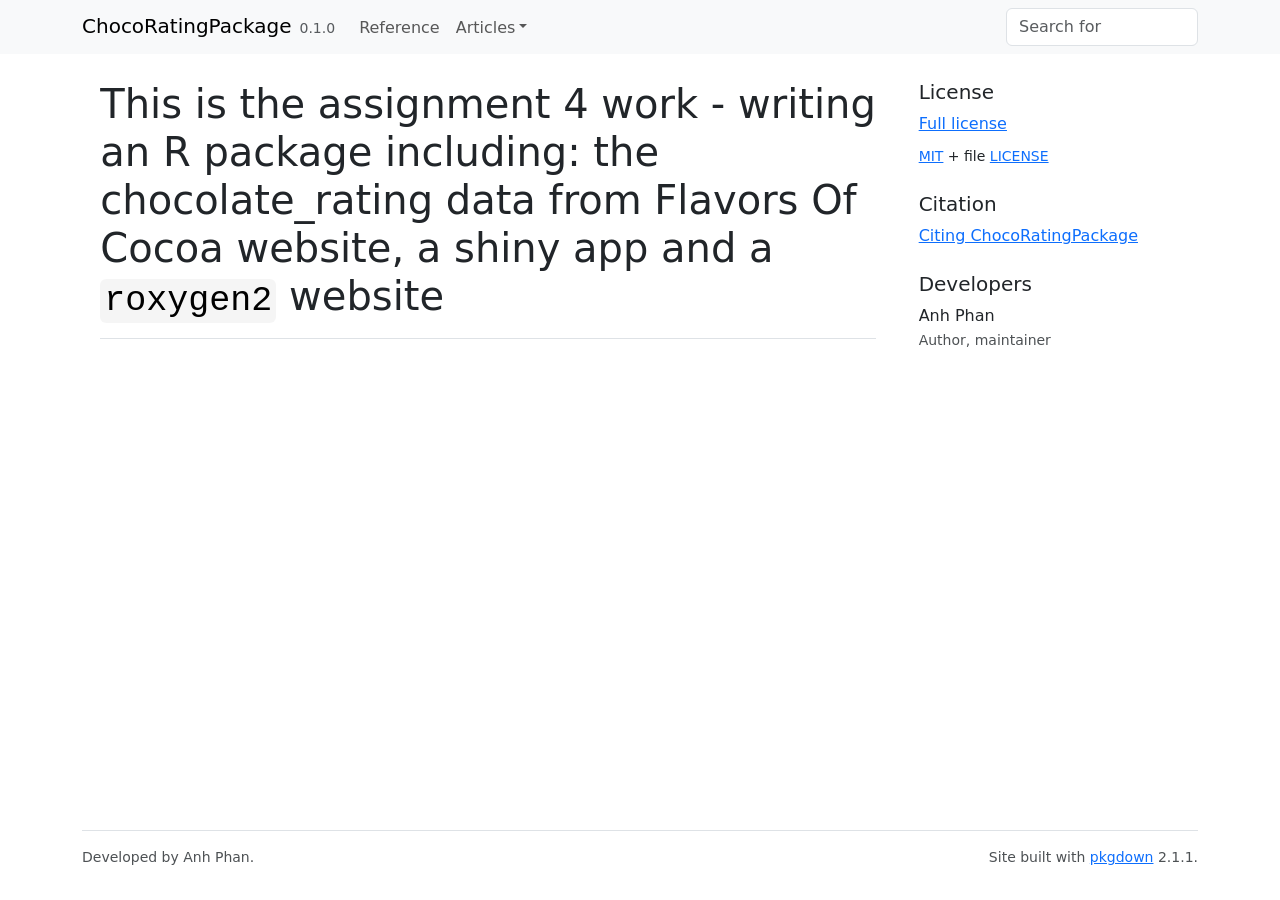
<file: docs/index.html>
<!DOCTYPE html>
<!-- Generated by pkgdown: do not edit by hand --><html lang="en">
<head>
<meta http-equiv="Content-Type" content="text/html; charset=UTF-8">
<meta charset="utf-8">
<meta http-equiv="X-UA-Compatible" content="IE=edge">
<meta name="viewport" content="width=device-width, initial-scale=1, shrink-to-fit=no">
<title>Tools for Exploring Chocolate Ratings with Shiny App • ChocoRatingPackage</title>
<script src="deps/jquery-3.6.0/jquery-3.6.0.min.js"></script><meta name="viewport" content="width=device-width, initial-scale=1, shrink-to-fit=no">
<link href="deps/bootstrap-5.3.1/bootstrap.min.css" rel="stylesheet">
<script src="deps/bootstrap-5.3.1/bootstrap.bundle.min.js"></script><link href="deps/font-awesome-6.4.2/css/all.min.css" rel="stylesheet">
<link href="deps/font-awesome-6.4.2/css/v4-shims.min.css" rel="stylesheet">
<script src="deps/headroom-0.11.0/headroom.min.js"></script><script src="deps/headroom-0.11.0/jQuery.headroom.min.js"></script><script src="deps/bootstrap-toc-1.0.1/bootstrap-toc.min.js"></script><script src="deps/clipboard.js-2.0.11/clipboard.min.js"></script><script src="deps/search-1.0.0/autocomplete.jquery.min.js"></script><script src="deps/search-1.0.0/fuse.min.js"></script><script src="deps/search-1.0.0/mark.min.js"></script><!-- pkgdown --><script src="pkgdown.js"></script><meta property="og:title" content="Tools for Exploring Chocolate Ratings with Shiny App">
<meta name="description" content='The package contains Chocolate Rating dataset from "Flavors of Cocoa" website, allows you to explore the chocolate ratings from various companies/manufactureres.'>
<meta property="og:description" content='The package contains Chocolate Rating dataset from "Flavors of Cocoa" website, allows you to explore the chocolate ratings from various companies/manufactureres.'>
</head>
<body>
    <a href="#main" class="visually-hidden-focusable">Skip to contents</a>


    <nav class="navbar navbar-expand-lg fixed-top bg-light" data-bs-theme="light" aria-label="Site navigation"><div class="container">

    <a class="navbar-brand me-2" href="index.html">ChocoRatingPackage</a>

    <small class="nav-text text-muted me-auto" data-bs-toggle="tooltip" data-bs-placement="bottom" title="">0.1.0</small>


    <button class="navbar-toggler" type="button" data-bs-toggle="collapse" data-bs-target="#navbar" aria-controls="navbar" aria-expanded="false" aria-label="Toggle navigation">
      <span class="navbar-toggler-icon"></span>
    </button>

    <div id="navbar" class="collapse navbar-collapse ms-3">
      <ul class="navbar-nav me-auto">
<li class="nav-item"><a class="nav-link" href="reference/index.html">Reference</a></li>
<li class="nav-item dropdown">
  <button class="nav-link dropdown-toggle" type="button" id="dropdown-articles" data-bs-toggle="dropdown" aria-expanded="false" aria-haspopup="true">Articles</button>
  <ul class="dropdown-menu" aria-labelledby="dropdown-articles">
<li><a class="dropdown-item" href="articles/using-ChocoRatingPackage.html">using-ChocoRatingPackage</a></li>
  </ul>
</li>
      </ul>
<ul class="navbar-nav">
<li class="nav-item"><form class="form-inline" role="search">
 <input class="form-control" type="search" name="search-input" id="search-input" autocomplete="off" aria-label="Search site" placeholder="Search for" data-search-index="search.json">
</form></li>
      </ul>
</div>


  </div>
</nav><div class="container template-home">
<div class="row">
  <main id="main" class="col-md-9"><div class="section level1">
<div class="page-header"><h1 id="this-is-the-assignment-4-work---writing-an-r-package-including-the-chocolate_rating-data-from-flavors-of-cocoa-website-a-shiny-app-and-a-roxygen2-website">This is the assignment 4 work - writing an R package including: the chocolate_rating data from Flavors Of Cocoa website, a shiny app and a <code>roxygen2</code> website<a class="anchor" aria-label="anchor" href="#this-is-the-assignment-4-work---writing-an-r-package-including-the-chocolate_rating-data-from-flavors-of-cocoa-website-a-shiny-app-and-a-roxygen2-website"></a>
</h1></div>
</div>
  </main><aside class="col-md-3"><div class="license">
<h2 data-toc-skip>License</h2>
<ul class="list-unstyled">
<li><a href="LICENSE.html">Full license</a></li>
<li><small><a href="https://opensource.org/licenses/mit-license.php" class="external-link">MIT</a> + file <a href="LICENSE-text.html">LICENSE</a></small></li>
</ul>
</div>


<div class="citation">
<h2 data-toc-skip>Citation</h2>
<ul class="list-unstyled">
<li><a href="authors.html#citation">Citing ChocoRatingPackage</a></li>
</ul>
</div>

<div class="developers">
<h2 data-toc-skip>Developers</h2>
<ul class="list-unstyled">
<li>Anh Phan <br><small class="roles"> Author, maintainer </small>  </li>
</ul>
</div>



  </aside>
</div>


    <footer><div class="pkgdown-footer-left">
  <p>Developed by Anh Phan.</p>
</div>

<div class="pkgdown-footer-right">
  <p>Site built with <a href="https://pkgdown.r-lib.org/" class="external-link">pkgdown</a> 2.1.1.</p>
</div>

    </footer>
</div>





  </body>
</html>
</file>
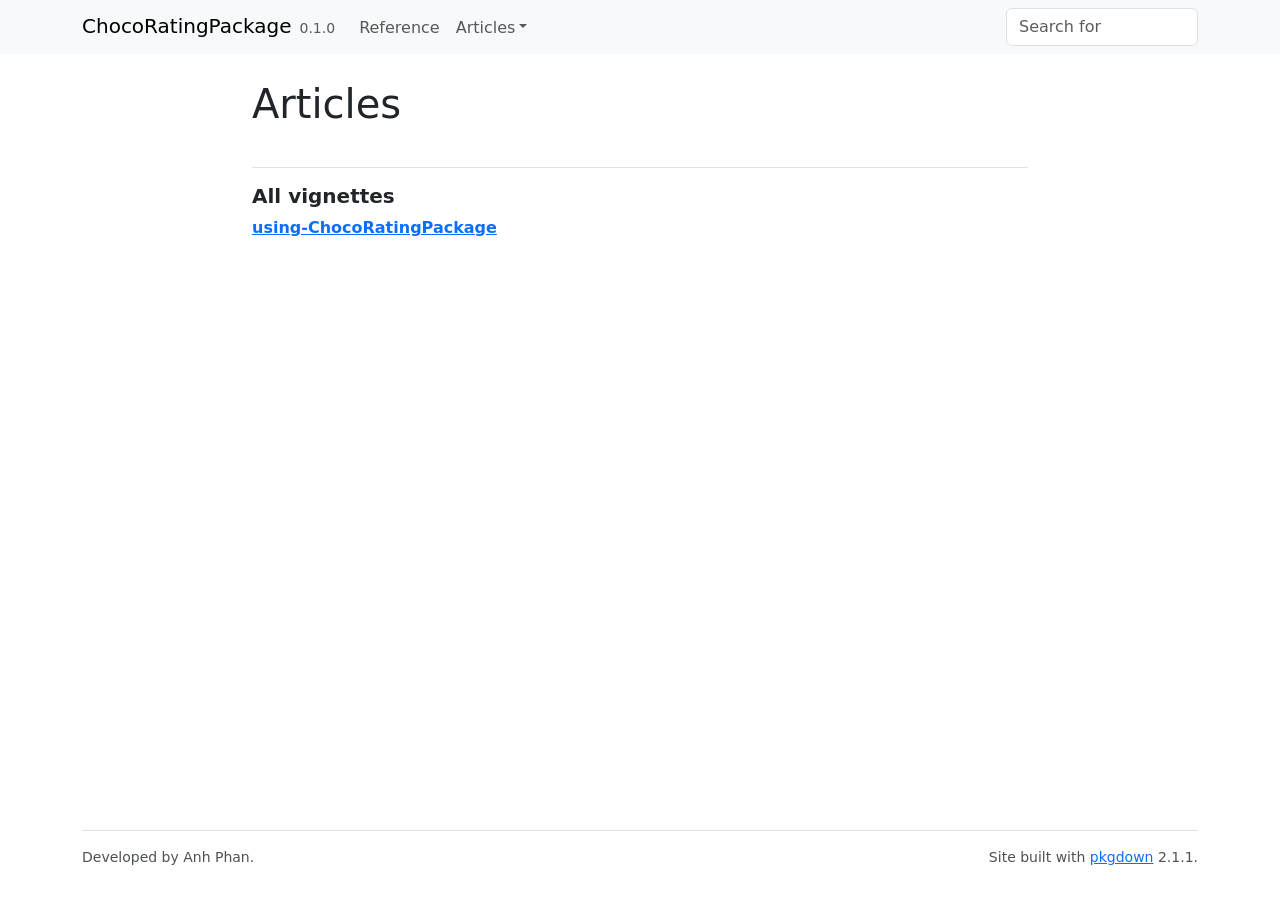
<file: docs/articles/index.html>
<!DOCTYPE html>
<!-- Generated by pkgdown: do not edit by hand --><html lang="en"><head><meta http-equiv="Content-Type" content="text/html; charset=UTF-8"><meta charset="utf-8"><meta http-equiv="X-UA-Compatible" content="IE=edge"><meta name="viewport" content="width=device-width, initial-scale=1, shrink-to-fit=no"><title>Articles • ChocoRatingPackage</title><script src="../deps/jquery-3.6.0/jquery-3.6.0.min.js"></script><meta name="viewport" content="width=device-width, initial-scale=1, shrink-to-fit=no"><link href="../deps/bootstrap-5.3.1/bootstrap.min.css" rel="stylesheet"><script src="../deps/bootstrap-5.3.1/bootstrap.bundle.min.js"></script><link href="../deps/font-awesome-6.4.2/css/all.min.css" rel="stylesheet"><link href="../deps/font-awesome-6.4.2/css/v4-shims.min.css" rel="stylesheet"><script src="../deps/headroom-0.11.0/headroom.min.js"></script><script src="../deps/headroom-0.11.0/jQuery.headroom.min.js"></script><script src="../deps/bootstrap-toc-1.0.1/bootstrap-toc.min.js"></script><script src="../deps/clipboard.js-2.0.11/clipboard.min.js"></script><script src="../deps/search-1.0.0/autocomplete.jquery.min.js"></script><script src="../deps/search-1.0.0/fuse.min.js"></script><script src="../deps/search-1.0.0/mark.min.js"></script><!-- pkgdown --><script src="../pkgdown.js"></script><meta property="og:title" content="Articles"></head><body>
    <a href="#main" class="visually-hidden-focusable">Skip to contents</a>


    <nav class="navbar navbar-expand-lg fixed-top bg-light" data-bs-theme="light" aria-label="Site navigation"><div class="container">

    <a class="navbar-brand me-2" href="../index.html">ChocoRatingPackage</a>

    <small class="nav-text text-muted me-auto" data-bs-toggle="tooltip" data-bs-placement="bottom" title="">0.1.0</small>


    <button class="navbar-toggler" type="button" data-bs-toggle="collapse" data-bs-target="#navbar" aria-controls="navbar" aria-expanded="false" aria-label="Toggle navigation">
      <span class="navbar-toggler-icon"></span>
    </button>

    <div id="navbar" class="collapse navbar-collapse ms-3">
      <ul class="navbar-nav me-auto"><li class="nav-item"><a class="nav-link" href="../reference/index.html">Reference</a></li>
<li class="nav-item dropdown">
  <button class="nav-link dropdown-toggle" type="button" id="dropdown-articles" data-bs-toggle="dropdown" aria-expanded="false" aria-haspopup="true">Articles</button>
  <ul class="dropdown-menu" aria-labelledby="dropdown-articles"><li><a class="dropdown-item" href="../articles/using-ChocoRatingPackage.html">using-ChocoRatingPackage</a></li>
  </ul></li>
      </ul><ul class="navbar-nav"><li class="nav-item"><form class="form-inline" role="search">
 <input class="form-control" type="search" name="search-input" id="search-input" autocomplete="off" aria-label="Search site" placeholder="Search for" data-search-index="../search.json"></form></li>
      </ul></div>


  </div>
</nav><div class="container template-article-index">
<div class="row">
  <main id="main" class="col-md-9"><div class="page-header">

      <h1>Articles</h1>
    </div>

    <div class="section ">
      <h3>All vignettes</h3>
      <div class="section-desc"></div>

      <dl><dt><a href="using-ChocoRatingPackage.html">using-ChocoRatingPackage</a></dt>
        <dd>
      </dd></dl></div>
  </main></div>


    <footer><div class="pkgdown-footer-left">
  <p>Developed by Anh Phan.</p>
</div>

<div class="pkgdown-footer-right">
  <p>Site built with <a href="https://pkgdown.r-lib.org/" class="external-link">pkgdown</a> 2.1.1.</p>
</div>

    </footer></div>





  </body></html>
</file>
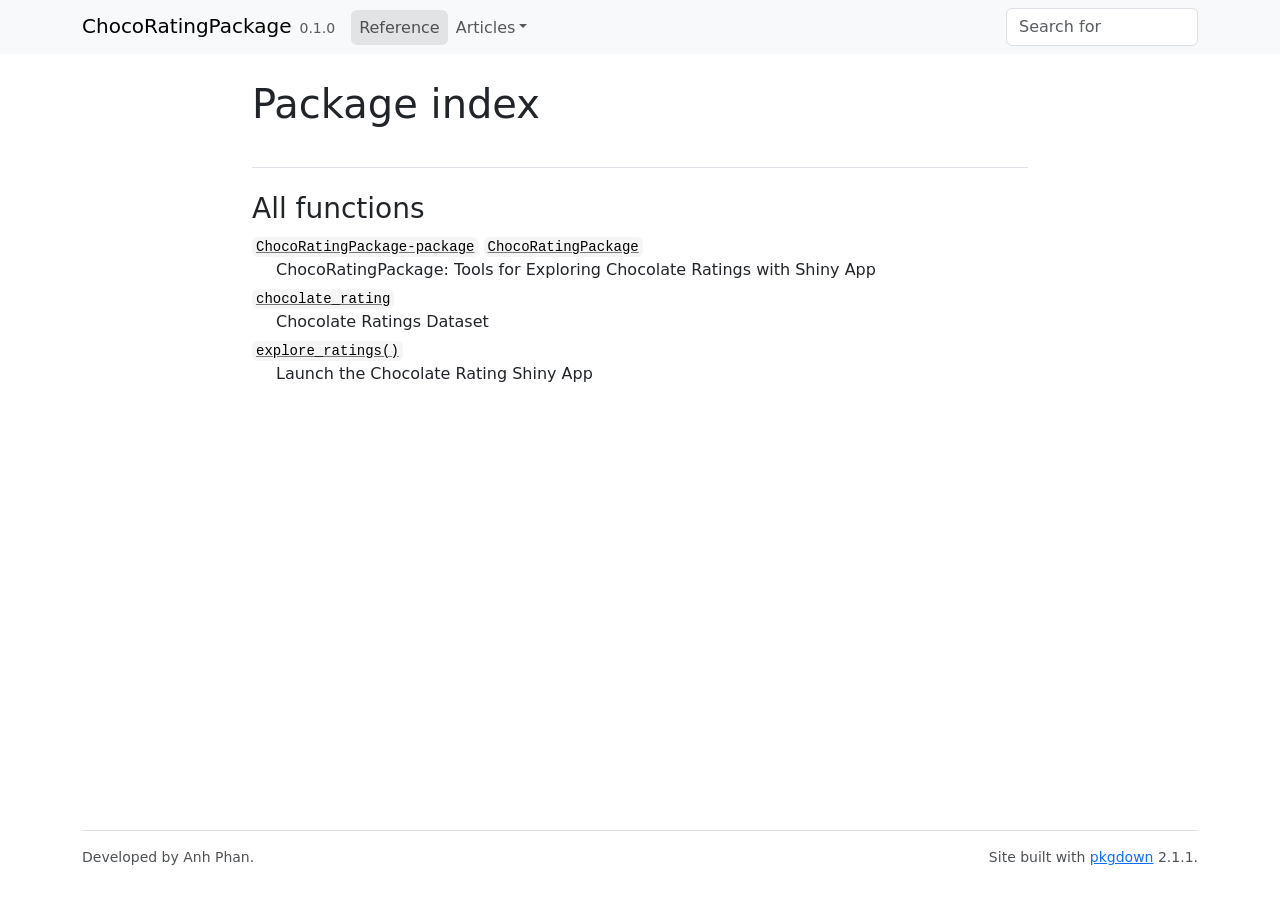
<file: docs/reference/index.html>
<!DOCTYPE html>
<!-- Generated by pkgdown: do not edit by hand --><html lang="en"><head><meta http-equiv="Content-Type" content="text/html; charset=UTF-8"><meta charset="utf-8"><meta http-equiv="X-UA-Compatible" content="IE=edge"><meta name="viewport" content="width=device-width, initial-scale=1, shrink-to-fit=no"><title>Package index • ChocoRatingPackage</title><script src="../deps/jquery-3.6.0/jquery-3.6.0.min.js"></script><meta name="viewport" content="width=device-width, initial-scale=1, shrink-to-fit=no"><link href="../deps/bootstrap-5.3.1/bootstrap.min.css" rel="stylesheet"><script src="../deps/bootstrap-5.3.1/bootstrap.bundle.min.js"></script><link href="../deps/font-awesome-6.4.2/css/all.min.css" rel="stylesheet"><link href="../deps/font-awesome-6.4.2/css/v4-shims.min.css" rel="stylesheet"><script src="../deps/headroom-0.11.0/headroom.min.js"></script><script src="../deps/headroom-0.11.0/jQuery.headroom.min.js"></script><script src="../deps/bootstrap-toc-1.0.1/bootstrap-toc.min.js"></script><script src="../deps/clipboard.js-2.0.11/clipboard.min.js"></script><script src="../deps/search-1.0.0/autocomplete.jquery.min.js"></script><script src="../deps/search-1.0.0/fuse.min.js"></script><script src="../deps/search-1.0.0/mark.min.js"></script><!-- pkgdown --><script src="../pkgdown.js"></script><meta property="og:title" content="Package index"></head><body>
    <a href="#main" class="visually-hidden-focusable">Skip to contents</a>


    <nav class="navbar navbar-expand-lg fixed-top bg-light" data-bs-theme="light" aria-label="Site navigation"><div class="container">

    <a class="navbar-brand me-2" href="../index.html">ChocoRatingPackage</a>

    <small class="nav-text text-muted me-auto" data-bs-toggle="tooltip" data-bs-placement="bottom" title="">0.1.0</small>


    <button class="navbar-toggler" type="button" data-bs-toggle="collapse" data-bs-target="#navbar" aria-controls="navbar" aria-expanded="false" aria-label="Toggle navigation">
      <span class="navbar-toggler-icon"></span>
    </button>

    <div id="navbar" class="collapse navbar-collapse ms-3">
      <ul class="navbar-nav me-auto"><li class="active nav-item"><a class="nav-link" href="../reference/index.html">Reference</a></li>
<li class="nav-item dropdown">
  <button class="nav-link dropdown-toggle" type="button" id="dropdown-articles" data-bs-toggle="dropdown" aria-expanded="false" aria-haspopup="true">Articles</button>
  <ul class="dropdown-menu" aria-labelledby="dropdown-articles"><li><a class="dropdown-item" href="../articles/using-ChocoRatingPackage.html">using-ChocoRatingPackage</a></li>
  </ul></li>
      </ul><ul class="navbar-nav"><li class="nav-item"><form class="form-inline" role="search">
 <input class="form-control" type="search" name="search-input" id="search-input" autocomplete="off" aria-label="Search site" placeholder="Search for" data-search-index="../search.json"></form></li>
      </ul></div>


  </div>
</nav><div class="container template-reference-index">
<div class="row">
  <main id="main" class="col-md-9"><div class="page-header">

      <h1>Package index</h1>
    </div>

    <div class="section level2">
      <h2 id="all-functions">All functions<a class="anchor" aria-label="anchor" href="#all-functions"></a></h2>




    </div><div class="section level2">




      <dl><dt>

          <code><a href="ChocoRatingPackage.html">ChocoRatingPackage-package</a></code> <code><a href="ChocoRatingPackage.html">ChocoRatingPackage</a></code>

        </dt>
        <dd>ChocoRatingPackage: Tools for Exploring Chocolate Ratings with Shiny App</dd>
      </dl><dl><dt>

          <code><a href="chocolate_rating.html">chocolate_rating</a></code>

        </dt>
        <dd>Chocolate Ratings Dataset</dd>
      </dl><dl><dt>

          <code><a href="explore_ratings.html">explore_ratings()</a></code>

        </dt>
        <dd>Launch the Chocolate Rating Shiny App</dd>
      </dl></div>
  </main></div>


    <footer><div class="pkgdown-footer-left">
  <p>Developed by Anh Phan.</p>
</div>

<div class="pkgdown-footer-right">
  <p>Site built with <a href="https://pkgdown.r-lib.org/" class="external-link">pkgdown</a> 2.1.1.</p>
</div>

    </footer></div>





  </body></html>
</file>
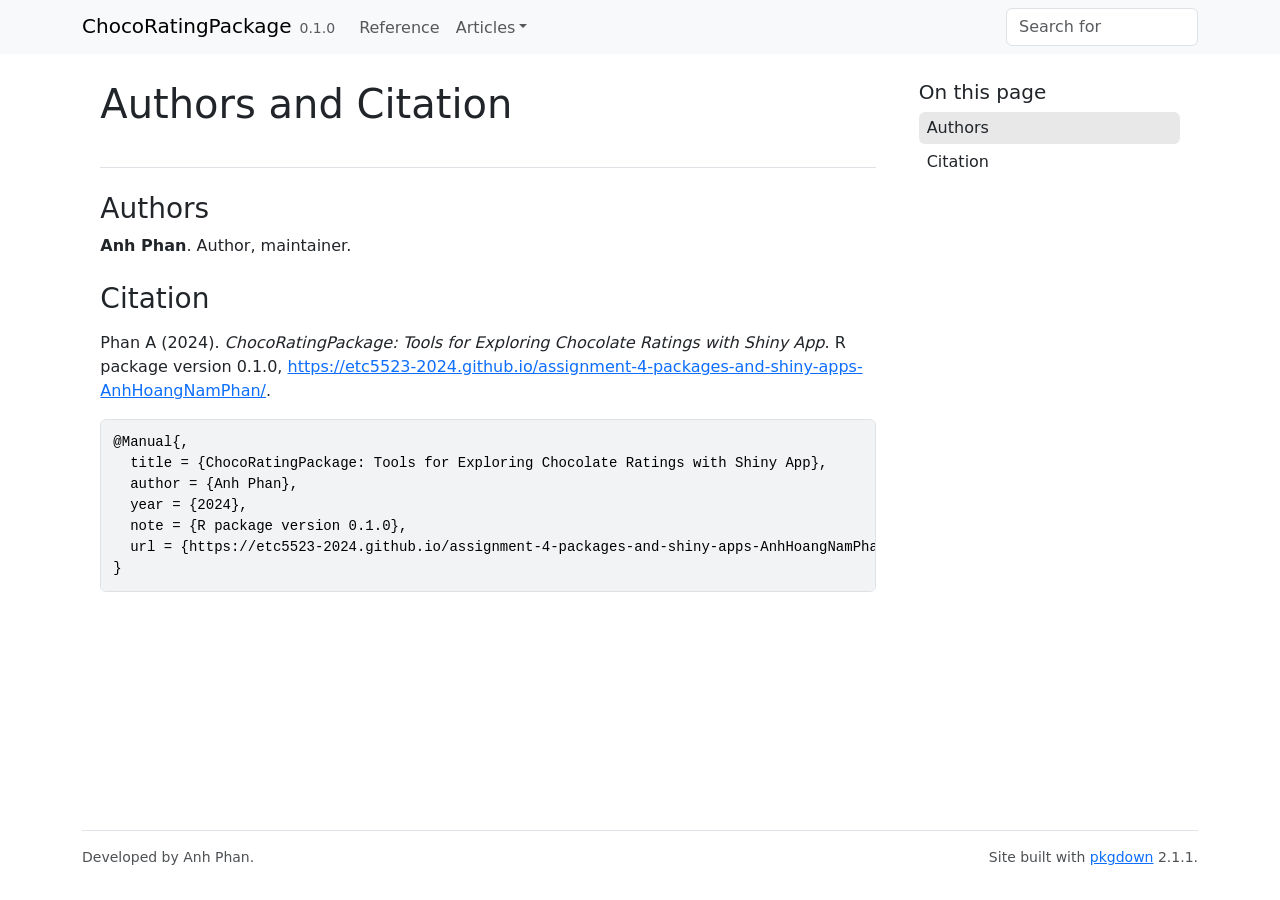
<file: docs/authors.html>
<!DOCTYPE html>
<!-- Generated by pkgdown: do not edit by hand --><html lang="en"><head><meta http-equiv="Content-Type" content="text/html; charset=UTF-8"><meta charset="utf-8"><meta http-equiv="X-UA-Compatible" content="IE=edge"><meta name="viewport" content="width=device-width, initial-scale=1, shrink-to-fit=no"><title>Authors and Citation • ChocoRatingPackage</title><script src="deps/jquery-3.6.0/jquery-3.6.0.min.js"></script><meta name="viewport" content="width=device-width, initial-scale=1, shrink-to-fit=no"><link href="deps/bootstrap-5.3.1/bootstrap.min.css" rel="stylesheet"><script src="deps/bootstrap-5.3.1/bootstrap.bundle.min.js"></script><link href="deps/font-awesome-6.4.2/css/all.min.css" rel="stylesheet"><link href="deps/font-awesome-6.4.2/css/v4-shims.min.css" rel="stylesheet"><script src="deps/headroom-0.11.0/headroom.min.js"></script><script src="deps/headroom-0.11.0/jQuery.headroom.min.js"></script><script src="deps/bootstrap-toc-1.0.1/bootstrap-toc.min.js"></script><script src="deps/clipboard.js-2.0.11/clipboard.min.js"></script><script src="deps/search-1.0.0/autocomplete.jquery.min.js"></script><script src="deps/search-1.0.0/fuse.min.js"></script><script src="deps/search-1.0.0/mark.min.js"></script><!-- pkgdown --><script src="pkgdown.js"></script><meta property="og:title" content="Authors and Citation"></head><body>
    <a href="#main" class="visually-hidden-focusable">Skip to contents</a>


    <nav class="navbar navbar-expand-lg fixed-top bg-light" data-bs-theme="light" aria-label="Site navigation"><div class="container">

    <a class="navbar-brand me-2" href="index.html">ChocoRatingPackage</a>

    <small class="nav-text text-muted me-auto" data-bs-toggle="tooltip" data-bs-placement="bottom" title="">0.1.0</small>


    <button class="navbar-toggler" type="button" data-bs-toggle="collapse" data-bs-target="#navbar" aria-controls="navbar" aria-expanded="false" aria-label="Toggle navigation">
      <span class="navbar-toggler-icon"></span>
    </button>

    <div id="navbar" class="collapse navbar-collapse ms-3">
      <ul class="navbar-nav me-auto"><li class="nav-item"><a class="nav-link" href="reference/index.html">Reference</a></li>
<li class="nav-item dropdown">
  <button class="nav-link dropdown-toggle" type="button" id="dropdown-articles" data-bs-toggle="dropdown" aria-expanded="false" aria-haspopup="true">Articles</button>
  <ul class="dropdown-menu" aria-labelledby="dropdown-articles"><li><a class="dropdown-item" href="articles/using-ChocoRatingPackage.html">using-ChocoRatingPackage</a></li>
  </ul></li>
      </ul><ul class="navbar-nav"><li class="nav-item"><form class="form-inline" role="search">
 <input class="form-control" type="search" name="search-input" id="search-input" autocomplete="off" aria-label="Search site" placeholder="Search for" data-search-index="search.json"></form></li>
      </ul></div>


  </div>
</nav><div class="container template-citation-authors">
<div class="row">
  <main id="main" class="col-md-9"><div class="page-header">

      <h1>Authors and Citation</h1>
    </div>

    <div class="section level2">
      <h2>Authors</h2>

      <ul class="list-unstyled"><li>
          <p><strong>Anh Phan</strong>. Author, maintainer.
          </p>
        </li>
      </ul></div>

    <div class="section level2">
      <h2 id="citation">Citation</h2>
      <p></p>

      <p>Phan A (2024).
<em>ChocoRatingPackage: Tools for Exploring Chocolate Ratings with Shiny App</em>.
R package version 0.1.0, <a href="https://etc5523-2024.github.io/assignment-4-packages-and-shiny-apps-AnhHoangNamPhan/">https://etc5523-2024.github.io/assignment-4-packages-and-shiny-apps-AnhHoangNamPhan/</a>.
</p>
      <pre>@Manual{,
  title = {ChocoRatingPackage: Tools for Exploring Chocolate Ratings with Shiny App},
  author = {Anh Phan},
  year = {2024},
  note = {R package version 0.1.0},
  url = {https://etc5523-2024.github.io/assignment-4-packages-and-shiny-apps-AnhHoangNamPhan/},
}</pre>
    </div>

  </main><aside class="col-md-3"><nav id="toc" aria-label="Table of contents"><h2>On this page</h2>
    </nav></aside></div>


    <footer><div class="pkgdown-footer-left">
  <p>Developed by Anh Phan.</p>
</div>

<div class="pkgdown-footer-right">
  <p>Site built with <a href="https://pkgdown.r-lib.org/" class="external-link">pkgdown</a> 2.1.1.</p>
</div>

    </footer></div>





  </body></html>
</file>
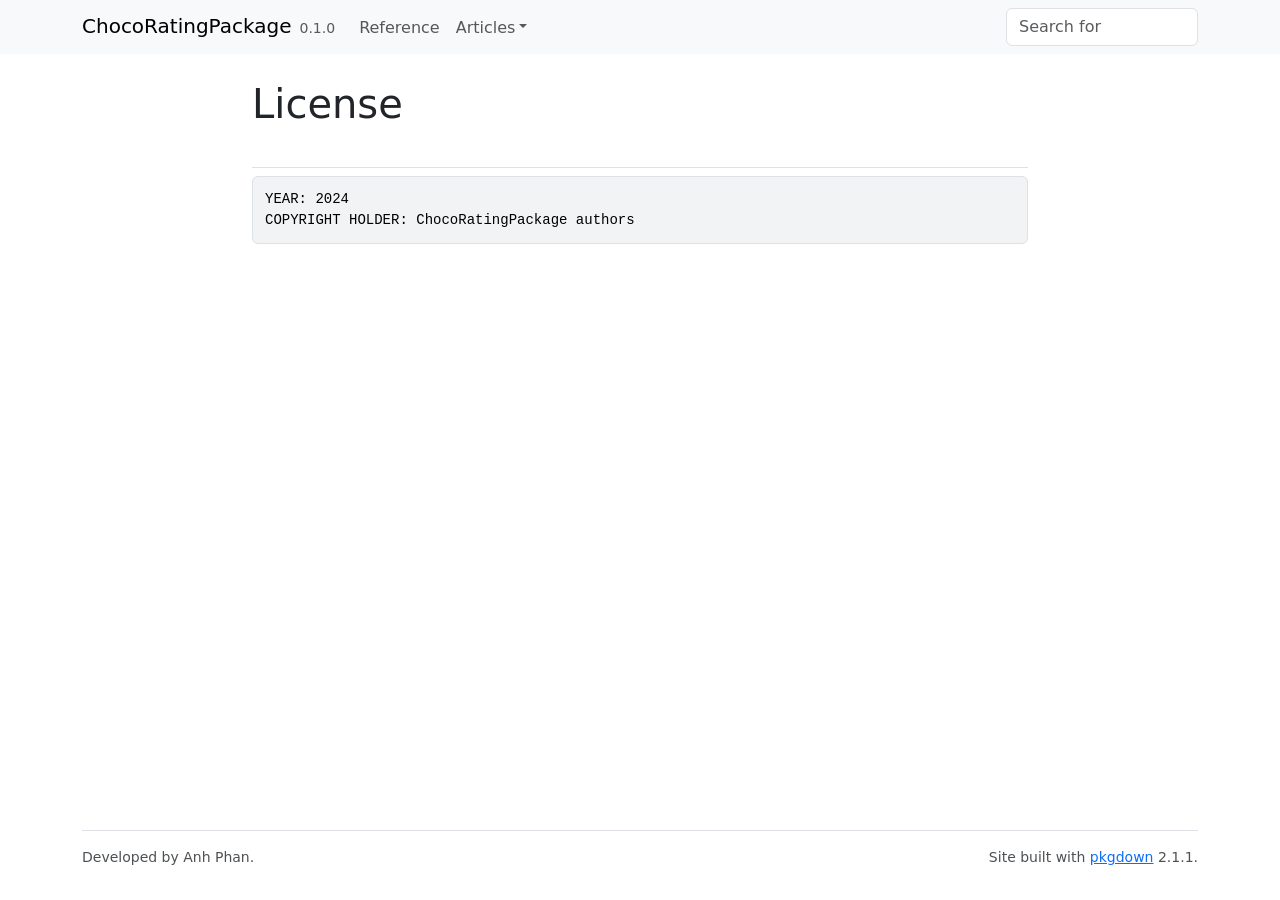
<file: docs/LICENSE-text.html>
<!DOCTYPE html>
<!-- Generated by pkgdown: do not edit by hand --><html lang="en"><head><meta http-equiv="Content-Type" content="text/html; charset=UTF-8"><meta charset="utf-8"><meta http-equiv="X-UA-Compatible" content="IE=edge"><meta name="viewport" content="width=device-width, initial-scale=1, shrink-to-fit=no"><title>License • ChocoRatingPackage</title><script src="deps/jquery-3.6.0/jquery-3.6.0.min.js"></script><meta name="viewport" content="width=device-width, initial-scale=1, shrink-to-fit=no"><link href="deps/bootstrap-5.3.1/bootstrap.min.css" rel="stylesheet"><script src="deps/bootstrap-5.3.1/bootstrap.bundle.min.js"></script><link href="deps/font-awesome-6.4.2/css/all.min.css" rel="stylesheet"><link href="deps/font-awesome-6.4.2/css/v4-shims.min.css" rel="stylesheet"><script src="deps/headroom-0.11.0/headroom.min.js"></script><script src="deps/headroom-0.11.0/jQuery.headroom.min.js"></script><script src="deps/bootstrap-toc-1.0.1/bootstrap-toc.min.js"></script><script src="deps/clipboard.js-2.0.11/clipboard.min.js"></script><script src="deps/search-1.0.0/autocomplete.jquery.min.js"></script><script src="deps/search-1.0.0/fuse.min.js"></script><script src="deps/search-1.0.0/mark.min.js"></script><!-- pkgdown --><script src="pkgdown.js"></script><meta property="og:title" content="License"></head><body>
    <a href="#main" class="visually-hidden-focusable">Skip to contents</a>


    <nav class="navbar navbar-expand-lg fixed-top bg-light" data-bs-theme="light" aria-label="Site navigation"><div class="container">

    <a class="navbar-brand me-2" href="index.html">ChocoRatingPackage</a>

    <small class="nav-text text-muted me-auto" data-bs-toggle="tooltip" data-bs-placement="bottom" title="">0.1.0</small>


    <button class="navbar-toggler" type="button" data-bs-toggle="collapse" data-bs-target="#navbar" aria-controls="navbar" aria-expanded="false" aria-label="Toggle navigation">
      <span class="navbar-toggler-icon"></span>
    </button>

    <div id="navbar" class="collapse navbar-collapse ms-3">
      <ul class="navbar-nav me-auto"><li class="nav-item"><a class="nav-link" href="reference/index.html">Reference</a></li>
<li class="nav-item dropdown">
  <button class="nav-link dropdown-toggle" type="button" id="dropdown-articles" data-bs-toggle="dropdown" aria-expanded="false" aria-haspopup="true">Articles</button>
  <ul class="dropdown-menu" aria-labelledby="dropdown-articles"><li><a class="dropdown-item" href="articles/using-ChocoRatingPackage.html">using-ChocoRatingPackage</a></li>
  </ul></li>
      </ul><ul class="navbar-nav"><li class="nav-item"><form class="form-inline" role="search">
 <input class="form-control" type="search" name="search-input" id="search-input" autocomplete="off" aria-label="Search site" placeholder="Search for" data-search-index="search.json"></form></li>
      </ul></div>


  </div>
</nav><div class="container template-title-body">
<div class="row">
  <main id="main" class="col-md-9"><div class="page-header">

      <h1>License</h1>

    </div>

<pre>YEAR: 2024
COPYRIGHT HOLDER: ChocoRatingPackage authors
</pre>

  </main></div>


    <footer><div class="pkgdown-footer-left">
  <p>Developed by Anh Phan.</p>
</div>

<div class="pkgdown-footer-right">
  <p>Site built with <a href="https://pkgdown.r-lib.org/" class="external-link">pkgdown</a> 2.1.1.</p>
</div>

    </footer></div>





  </body></html>
</file>
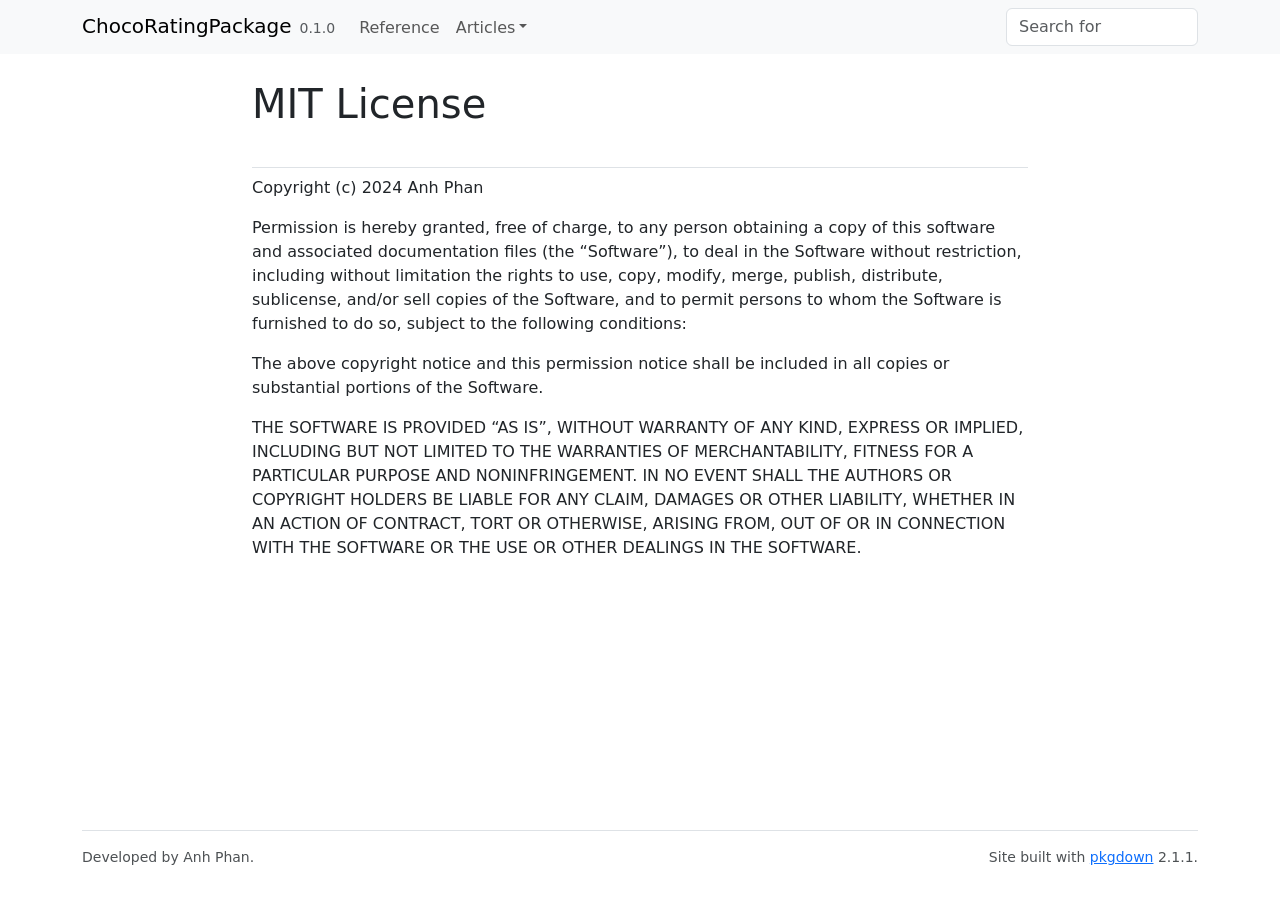
<file: docs/LICENSE.html>
<!DOCTYPE html>
<!-- Generated by pkgdown: do not edit by hand --><html lang="en"><head><meta http-equiv="Content-Type" content="text/html; charset=UTF-8"><meta charset="utf-8"><meta http-equiv="X-UA-Compatible" content="IE=edge"><meta name="viewport" content="width=device-width, initial-scale=1, shrink-to-fit=no"><title>MIT License • ChocoRatingPackage</title><script src="deps/jquery-3.6.0/jquery-3.6.0.min.js"></script><meta name="viewport" content="width=device-width, initial-scale=1, shrink-to-fit=no"><link href="deps/bootstrap-5.3.1/bootstrap.min.css" rel="stylesheet"><script src="deps/bootstrap-5.3.1/bootstrap.bundle.min.js"></script><link href="deps/font-awesome-6.4.2/css/all.min.css" rel="stylesheet"><link href="deps/font-awesome-6.4.2/css/v4-shims.min.css" rel="stylesheet"><script src="deps/headroom-0.11.0/headroom.min.js"></script><script src="deps/headroom-0.11.0/jQuery.headroom.min.js"></script><script src="deps/bootstrap-toc-1.0.1/bootstrap-toc.min.js"></script><script src="deps/clipboard.js-2.0.11/clipboard.min.js"></script><script src="deps/search-1.0.0/autocomplete.jquery.min.js"></script><script src="deps/search-1.0.0/fuse.min.js"></script><script src="deps/search-1.0.0/mark.min.js"></script><!-- pkgdown --><script src="pkgdown.js"></script><meta property="og:title" content="MIT License"></head><body>
    <a href="#main" class="visually-hidden-focusable">Skip to contents</a>


    <nav class="navbar navbar-expand-lg fixed-top bg-light" data-bs-theme="light" aria-label="Site navigation"><div class="container">

    <a class="navbar-brand me-2" href="index.html">ChocoRatingPackage</a>

    <small class="nav-text text-muted me-auto" data-bs-toggle="tooltip" data-bs-placement="bottom" title="">0.1.0</small>


    <button class="navbar-toggler" type="button" data-bs-toggle="collapse" data-bs-target="#navbar" aria-controls="navbar" aria-expanded="false" aria-label="Toggle navigation">
      <span class="navbar-toggler-icon"></span>
    </button>

    <div id="navbar" class="collapse navbar-collapse ms-3">
      <ul class="navbar-nav me-auto"><li class="nav-item"><a class="nav-link" href="reference/index.html">Reference</a></li>
<li class="nav-item dropdown">
  <button class="nav-link dropdown-toggle" type="button" id="dropdown-articles" data-bs-toggle="dropdown" aria-expanded="false" aria-haspopup="true">Articles</button>
  <ul class="dropdown-menu" aria-labelledby="dropdown-articles"><li><a class="dropdown-item" href="articles/using-ChocoRatingPackage.html">using-ChocoRatingPackage</a></li>
  </ul></li>
      </ul><ul class="navbar-nav"><li class="nav-item"><form class="form-inline" role="search">
 <input class="form-control" type="search" name="search-input" id="search-input" autocomplete="off" aria-label="Search site" placeholder="Search for" data-search-index="search.json"></form></li>
      </ul></div>


  </div>
</nav><div class="container template-title-body">
<div class="row">
  <main id="main" class="col-md-9"><div class="page-header">

      <h1>MIT License</h1>

    </div>

<div id="mit-license" class="section level1">

<p>Copyright (c) 2024 Anh Phan</p>
<p>Permission is hereby granted, free of charge, to any person obtaining a copy of this software and associated documentation files (the “Software”), to deal in the Software without restriction, including without limitation the rights to use, copy, modify, merge, publish, distribute, sublicense, and/or sell copies of the Software, and to permit persons to whom the Software is furnished to do so, subject to the following conditions:</p>
<p>The above copyright notice and this permission notice shall be included in all copies or substantial portions of the Software.</p>
<p>THE SOFTWARE IS PROVIDED “AS IS”, WITHOUT WARRANTY OF ANY KIND, EXPRESS OR IMPLIED, INCLUDING BUT NOT LIMITED TO THE WARRANTIES OF MERCHANTABILITY, FITNESS FOR A PARTICULAR PURPOSE AND NONINFRINGEMENT. IN NO EVENT SHALL THE AUTHORS OR COPYRIGHT HOLDERS BE LIABLE FOR ANY CLAIM, DAMAGES OR OTHER LIABILITY, WHETHER IN AN ACTION OF CONTRACT, TORT OR OTHERWISE, ARISING FROM, OUT OF OR IN CONNECTION WITH THE SOFTWARE OR THE USE OR OTHER DEALINGS IN THE SOFTWARE.</p>
</div>

  </main></div>


    <footer><div class="pkgdown-footer-left">
  <p>Developed by Anh Phan.</p>
</div>

<div class="pkgdown-footer-right">
  <p>Site built with <a href="https://pkgdown.r-lib.org/" class="external-link">pkgdown</a> 2.1.1.</p>
</div>

    </footer></div>





  </body></html>
</file>
<file: docs/deps/font-awesome-6.4.2/css/v4-shims.min.css>
/*!
 * Font Awesome Free 6.4.2 by @fontawesome - https://fontawesome.com
 * License - https://fontawesome.com/license/free (Icons: CC BY 4.0, Fonts: SIL OFL 1.1, Code: MIT License)
 * Copyright 2023 Fonticons, Inc.
 */
.fa.fa-glass:before{content:"\f000"}.fa.fa-envelope-o{font-family:"Font Awesome 6 Free";font-weight:400}.fa.fa-envelope-o:before{content:"\f0e0"}.fa.fa-star-o{font-family:"Font Awesome 6 Free";font-weight:400}.fa.fa-star-o:before{content:"\f005"}.fa.fa-close:before,.fa.fa-remove:before{content:"\f00d"}.fa.fa-gear:before{content:"\f013"}.fa.fa-trash-o{font-family:"Font Awesome 6 Free";font-weight:400}.fa.fa-trash-o:before{content:"\f2ed"}.fa.fa-home:before{content:"\f015"}.fa.fa-file-o{font-family:"Font Awesome 6 Free";font-weight:400}.fa.fa-file-o:before{content:"\f15b"}.fa.fa-clock-o{font-family:"Font Awesome 6 Free";font-weight:400}.fa.fa-clock-o:before{content:"\f017"}.fa.fa-arrow-circle-o-down{font-family:"Font Awesome 6 Free";font-weight:400}.fa.fa-arrow-circle-o-down:before{content:"\f358"}.fa.fa-arrow-circle-o-up{font-family:"Font Awesome 6 Free";font-weight:400}.fa.fa-arrow-circle-o-up:before{content:"\f35b"}.fa.fa-play-circle-o{font-family:"Font Awesome 6 Free";font-weight:400}.fa.fa-play-circle-o:before{content:"\f144"}.fa.fa-repeat:before,.fa.fa-rotate-right:before{content:"\f01e"}.fa.fa-refresh:before{content:"\f021"}.fa.fa-list-alt{font-family:"Font Awesome 6 Free";font-weight:400}.fa.fa-list-alt:before{content:"\f022"}.fa.fa-dedent:before{content:"\f03b"}.fa.fa-video-camera:before{content:"\f03d"}.fa.fa-picture-o{font-family:"Font Awesome 6 Free";font-weight:400}.fa.fa-picture-o:before{content:"\f03e"}.fa.fa-photo{font-family:"Font Awesome 6 Free";font-weight:400}.fa.fa-photo:before{content:"\f03e"}.fa.fa-image{font-family:"Font Awesome 6 Free";font-weight:400}.fa.fa-image:before{content:"\f03e"}.fa.fa-map-marker:before{content:"\f3c5"}.fa.fa-pencil-square-o{font-family:"Font Awesome 6 Free";font-weight:400}.fa.fa-pencil-square-o:before{content:"\f044"}.fa.fa-edit{font-family:"Font Awesome 6 Free";font-weight:400}.fa.fa-edit:before{content:"\f044"}.fa.fa-share-square-o:before{content:"\f14d"}.fa.fa-check-square-o{font-family:"Font Awesome 6 Free";font-weight:400}.fa.fa-check-square-o:before{content:"\f14a"}.fa.fa-arrows:before{content:"\f0b2"}.fa.fa-times-circle-o{font-family:"Font Awesome 6 Free";font-weight:400}.fa.fa-times-circle-o:before{content:"\f057"}.fa.fa-check-circle-o{font-family:"Font Awesome 6 Free";font-weight:400}.fa.fa-check-circle-o:before{content:"\f058"}.fa.fa-mail-forward:before{content:"\f064"}.fa.fa-expand:before{content:"\f424"}.fa.fa-compress:before{content:"\f422"}.fa.fa-eye,.fa.fa-eye-slash{font-family:"Font Awesome 6 Free";font-weight:400}.fa.fa-warning:before{content:"\f071"}.fa.fa-calendar:before{content:"\f073"}.fa.fa-arrows-v:before{content:"\f338"}.fa.fa-arrows-h:before{content:"\f337"}.fa.fa-bar-chart-o:before,.fa.fa-bar-chart:before{content:"\e0e3"}.fa.fa-twitter-square{font-family:"Font Awesome 6 Brands";font-weight:400}.fa.fa-twitter-square:before{content:"\f081"}.fa.fa-facebook-square{font-family:"Font Awesome 6 Brands";font-weight:400}.fa.fa-facebook-square:before{content:"\f082"}.fa.fa-gears:before{content:"\f085"}.fa.fa-thumbs-o-up{font-family:"Font Awesome 6 Free";font-weight:400}.fa.fa-thumbs-o-up:before{content:"\f164"}.fa.fa-thumbs-o-down{font-family:"Font Awesome 6 Free";font-weight:400}.fa.fa-thumbs-o-down:before{content:"\f165"}.fa.fa-heart-o{font-family:"Font Awesome 6 Free";font-weight:400}.fa.fa-heart-o:before{content:"\f004"}.fa.fa-sign-out:before{content:"\f2f5"}.fa.fa-linkedin-square{font-family:"Font Awesome 6 Brands";font-weight:400}.fa.fa-linkedin-square:before{content:"\f08c"}.fa.fa-thumb-tack:before{content:"\f08d"}.fa.fa-external-link:before{content:"\f35d"}.fa.fa-sign-in:before{content:"\f2f6"}.fa.fa-github-square{font-family:"Font Awesome 6 Brands";font-weight:400}.fa.fa-github-square:before{content:"\f092"}.fa.fa-lemon-o{font-family:"Font Awesome 6 Free";font-weight:400}.fa.fa-lemon-o:before{content:"\f094"}.fa.fa-square-o{font-family:"Font Awesome 6 Free";font-weight:400}.fa.fa-square-o:before{content:"\f0c8"}.fa.fa-bookmark-o{font-family:"Font Awesome 6 Free";font-weight:400}.fa.fa-bookmark-o:before{content:"\f02e"}.fa.fa-facebook,.fa.fa-twitter{font-family:"Font Awesome 6 Brands";font-weight:400}.fa.fa-facebook:before{content:"\f39e"}.fa.fa-facebook-f{font-family:"Font Awesome 6 Brands";font-weight:400}.fa.fa-facebook-f:before{content:"\f39e"}.fa.fa-github{font-family:"Font Awesome 6 Brands";font-weight:400}.fa.fa-credit-card{font-family:"Font Awesome 6 Free";font-weight:400}.fa.fa-feed:before{content:"\f09e"}.fa.fa-hdd-o{font-family:"Font Awesome 6 Free";font-weight:400}.fa.fa-hdd-o:before{content:"\f0a0"}.fa.fa-hand-o-right{font-family:"Font Awesome 6 Free";font-weight:400}.fa.fa-hand-o-right:before{content:"\f0a4"}.fa.fa-hand-o-left{font-family:"Font Awesome 6 Free";font-weight:400}.fa.fa-hand-o-left:before{content:"\f0a5"}.fa.fa-hand-o-up{font-family:"Font Awesome 6 Free";font-weight:400}.fa.fa-hand-o-up:before{content:"\f0a6"}.fa.fa-hand-o-down{font-family:"Font Awesome 6 Free";font-weight:400}.fa.fa-hand-o-down:before{content:"\f0a7"}.fa.fa-globe:before{content:"\f57d"}.fa.fa-tasks:before{content:"\f828"}.fa.fa-arrows-alt:before{content:"\f31e"}.fa.fa-group:before{content:"\f0c0"}.fa.fa-chain:before{content:"\f0c1"}.fa.fa-cut:before{content:"\f0c4"}.fa.fa-files-o{font-family:"Font Awesome 6 Free";font-weight:400}.fa.fa-files-o:before{content:"\f0c5"}.fa.fa-floppy-o{font-family:"Font Awesome 6 Free";font-weight:400}.fa.fa-floppy-o:before{content:"\f0c7"}.fa.fa-save{font-family:"Font Awesome 6 Free";font-weight:400}.fa.fa-save:before{content:"\f0c7"}.fa.fa-navicon:before,.fa.fa-reorder:before{content:"\f0c9"}.fa.fa-magic:before{content:"\e2ca"}.fa.fa-pinterest,.fa.fa-pinterest-square{font-family:"Font Awesome 6 Brands";font-weight:400}.fa.fa-pinterest-square:before{content:"\f0d3"}.fa.fa-google-plus-square{font-family:"Font Awesome 6 Brands";font-weight:400}.fa.fa-google-plus-square:before{content:"\f0d4"}.fa.fa-google-plus{font-family:"Font Awesome 6 Brands";font-weight:400}.fa.fa-google-plus:before{content:"\f0d5"}.fa.fa-money:before{content:"\f3d1"}.fa.fa-unsorted:before{content:"\f0dc"}.fa.fa-sort-desc:before{content:"\f0dd"}.fa.fa-sort-asc:before{content:"\f0de"}.fa.fa-linkedin{font-family:"Font Awesome 6 Brands";font-weight:400}.fa.fa-linkedin:before{content:"\f0e1"}.fa.fa-rotate-left:before{content:"\f0e2"}.fa.fa-legal:before{content:"\f0e3"}.fa.fa-dashboard:before,.fa.fa-tachometer:before{content:"\f625"}.fa.fa-comment-o{font-family:"Font Awesome 6 Free";font-weight:400}.fa.fa-comment-o:before{content:"\f075"}.fa.fa-comments-o{font-family:"Font Awesome 6 Free";font-weight:400}.fa.fa-comments-o:before{content:"\f086"}.fa.fa-flash:before{content:"\f0e7"}.fa.fa-clipboard:before{content:"\f0ea"}.fa.fa-lightbulb-o{font-family:"Font Awesome 6 Free";font-weight:400}.fa.fa-lightbulb-o:before{content:"\f0eb"}.fa.fa-exchange:before{content:"\f362"}.fa.fa-cloud-download:before{content:"\f0ed"}.fa.fa-cloud-upload:before{content:"\f0ee"}.fa.fa-bell-o{font-family:"Font Awesome 6 Free";font-weight:400}.fa.fa-bell-o:before{content:"\f0f3"}.fa.fa-cutlery:before{content:"\f2e7"}.fa.fa-file-text-o{font-family:"Font Awesome 6 Free";font-weight:400}.fa.fa-file-text-o:before{content:"\f15c"}.fa.fa-building-o{font-family:"Font Awesome 6 Free";font-weight:400}.fa.fa-building-o:before{content:"\f1ad"}.fa.fa-hospital-o{font-family:"Font Awesome 6 Free";font-weight:400}.fa.fa-hospital-o:before{content:"\f0f8"}.fa.fa-tablet:before{content:"\f3fa"}.fa.fa-mobile-phone:before,.fa.fa-mobile:before{content:"\f3cd"}.fa.fa-circle-o{font-family:"Font Awesome 6 Free";font-weight:400}.fa.fa-circle-o:before{content:"\f111"}.fa.fa-mail-reply:before{content:"\f3e5"}.fa.fa-github-alt{font-family:"Font Awesome 6 Brands";font-weight:400}.fa.fa-folder-o{font-family:"Font Awesome 6 Free";font-weight:400}.fa.fa-folder-o:before{content:"\f07b"}.fa.fa-folder-open-o{font-family:"Font Awesome 6 Free";font-weight:400}.fa.fa-folder-open-o:before{content:"\f07c"}.fa.fa-smile-o{font-family:"Font Awesome 6 Free";font-weight:400}.fa.fa-smile-o:before{content:"\f118"}.fa.fa-frown-o{font-family:"Font Awesome 6 Free";font-weight:400}.fa.fa-frown-o:before{content:"\f119"}.fa.fa-meh-o{font-family:"Font Awesome 6 Free";font-weight:400}.fa.fa-meh-o:before{content:"\f11a"}.fa.fa-keyboard-o{font-family:"Font Awesome 6 Free";font-weight:400}.fa.fa-keyboard-o:before{content:"\f11c"}.fa.fa-flag-o{font-family:"Font Awesome 6 Free";font-weight:400}.fa.fa-flag-o:before{content:"\f024"}.fa.fa-mail-reply-all:before{content:"\f122"}.fa.fa-star-half-o{font-family:"Font Awesome 6 Free";font-weight:400}.fa.fa-star-half-o:before{content:"\f5c0"}.fa.fa-star-half-empty{font-family:"Font Awesome 6 Free";font-weight:400}.fa.fa-star-half-empty:before{content:"\f5c0"}.fa.fa-star-half-full{font-family:"Font Awesome 6 Free";font-weight:400}.fa.fa-star-half-full:before{content:"\f5c0"}.fa.fa-code-fork:before{content:"\f126"}.fa.fa-chain-broken:before,.fa.fa-unlink:before{content:"\f127"}.fa.fa-calendar-o{font-family:"Font Awesome 6 Free";font-weight:400}.fa.fa-calendar-o:before{content:"\f133"}.fa.fa-css3,.fa.fa-html5,.fa.fa-maxcdn{font-family:"Font Awesome 6 Brands";font-weight:400}.fa.fa-unlock-alt:before{content:"\f09c"}.fa.fa-minus-square-o{font-family:"Font Awesome 6 Free";font-weight:400}.fa.fa-minus-square-o:before{content:"\f146"}.fa.fa-level-up:before{content:"\f3bf"}.fa.fa-level-down:before{content:"\f3be"}.fa.fa-pencil-square:before{content:"\f14b"}.fa.fa-external-link-square:before{content:"\f360"}.fa.fa-compass{font-family:"Font Awesome 6 Free";font-weight:400}.fa.fa-caret-square-o-down{font-family:"Font Awesome 6 Free";font-weight:400}.fa.fa-caret-square-o-down:before{content:"\f150"}.fa.fa-toggle-down{font-family:"Font Awesome 6 Free";font-weight:400}.fa.fa-toggle-down:before{content:"\f150"}.fa.fa-caret-square-o-up{font-family:"Font Awesome 6 Free";font-weight:400}.fa.fa-caret-square-o-up:before{content:"\f151"}.fa.fa-toggle-up{font-family:"Font Awesome 6 Free";font-weight:400}.fa.fa-toggle-up:before{content:"\f151"}.fa.fa-caret-square-o-right{font-family:"Font Awesome 6 Free";font-weight:400}.fa.fa-caret-square-o-right:before{content:"\f152"}.fa.fa-toggle-right{font-family:"Font Awesome 6 Free";font-weight:400}.fa.fa-toggle-right:before{content:"\f152"}.fa.fa-eur:before,.fa.fa-euro:before{content:"\f153"}.fa.fa-gbp:before{content:"\f154"}.fa.fa-dollar:before,.fa.fa-usd:before{content:"\24"}.fa.fa-inr:before,.fa.fa-rupee:before{content:"\e1bc"}.fa.fa-cny:before,.fa.fa-jpy:before,.fa.fa-rmb:before,.fa.fa-yen:before{content:"\f157"}.fa.fa-rouble:before,.fa.fa-rub:before,.fa.fa-ruble:before{content:"\f158"}.fa.fa-krw:before,.fa.fa-won:before{content:"\f159"}.fa.fa-bitcoin,.fa.fa-btc{font-family:"Font Awesome 6 Brands";font-weight:400}.fa.fa-bitcoin:before{content:"\f15a"}.fa.fa-file-text:before{content:"\f15c"}.fa.fa-sort-alpha-asc:before{content:"\f15d"}.fa.fa-sort-alpha-desc:before{content:"\f881"}.fa.fa-sort-amount-asc:before{content:"\f884"}.fa.fa-sort-amount-desc:before{content:"\f160"}.fa.fa-sort-numeric-asc:before{content:"\f162"}.fa.fa-sort-numeric-desc:before{content:"\f886"}.fa.fa-youtube-square{font-family:"Font Awesome 6 Brands";font-weight:400}.fa.fa-youtube-square:before{content:"\f431"}.fa.fa-xing,.fa.fa-xing-square,.fa.fa-youtube{font-family:"Font Awesome 6 Brands";font-weight:400}.fa.fa-xing-square:before{content:"\f169"}.fa.fa-youtube-play{font-family:"Font Awesome 6 Brands";font-weight:400}.fa.fa-youtube-play:before{content:"\f167"}.fa.fa-adn,.fa.fa-bitbucket,.fa.fa-bitbucket-square,.fa.fa-dropbox,.fa.fa-flickr,.fa.fa-instagram,.fa.fa-stack-overflow{font-family:"Font Awesome 6 Brands";font-weight:400}.fa.fa-bitbucket-square:before{content:"\f171"}.fa.fa-tumblr,.fa.fa-tumblr-square{font-family:"Font Awesome 6 Brands";font-weight:400}.fa.fa-tumblr-square:before{content:"\f174"}.fa.fa-long-arrow-down:before{content:"\f309"}.fa.fa-long-arrow-up:before{content:"\f30c"}.fa.fa-long-arrow-left:before{content:"\f30a"}.fa.fa-long-arrow-right:before{content:"\f30b"}.fa.fa-android,.fa.fa-apple,.fa.fa-dribbble,.fa.fa-foursquare,.fa.fa-gittip,.fa.fa-gratipay,.fa.fa-linux,.fa.fa-skype,.fa.fa-trello,.fa.fa-windows{font-family:"Font Awesome 6 Brands";font-weight:400}.fa.fa-gittip:before{content:"\f184"}.fa.fa-sun-o{font-family:"Font Awesome 6 Free";font-weight:400}.fa.fa-sun-o:before{content:"\f185"}.fa.fa-moon-o{font-family:"Font Awesome 6 Free";font-weight:400}.fa.fa-moon-o:before{content:"\f186"}.fa.fa-pagelines,.fa.fa-renren,.fa.fa-stack-exchange,.fa.fa-vk,.fa.fa-weibo{font-family:"Font Awesome 6 Brands";font-weight:400}.fa.fa-arrow-circle-o-right{font-family:"Font Awesome 6 Free";font-weight:400}.fa.fa-arrow-circle-o-right:before{content:"\f35a"}.fa.fa-arrow-circle-o-left{font-family:"Font Awesome 6 Free";font-weight:400}.fa.fa-arrow-circle-o-left:before{content:"\f359"}.fa.fa-caret-square-o-left{font-family:"Font Awesome 6 Free";font-weight:400}.fa.fa-caret-square-o-left:before{content:"\f191"}.fa.fa-toggle-left{font-family:"Font Awesome 6 Free";font-weight:400}.fa.fa-toggle-left:before{content:"\f191"}.fa.fa-dot-circle-o{font-family:"Font Awesome 6 Free";font-weight:400}.fa.fa-dot-circle-o:before{content:"\f192"}.fa.fa-vimeo-square{font-family:"Font Awesome 6 Brands";font-weight:400}.fa.fa-vimeo-square:before{content:"\f194"}.fa.fa-try:before,.fa.fa-turkish-lira:before{content:"\e2bb"}.fa.fa-plus-square-o{font-family:"Font Awesome 6 Free";font-weight:400}.fa.fa-plus-square-o:before{content:"\f0fe"}.fa.fa-openid,.fa.fa-slack,.fa.fa-wordpress{font-family:"Font Awesome 6 Brands";font-weight:400}.fa.fa-bank:before,.fa.fa-institution:before{content:"\f19c"}.fa.fa-mortar-board:before{content:"\f19d"}.fa.fa-google,.fa.fa-reddit,.fa.fa-reddit-square,.fa.fa-yahoo{font-family:"Font Awesome 6 Brands";font-weight:400}.fa.fa-reddit-square:before{content:"\f1a2"}.fa.fa-behance,.fa.fa-behance-square,.fa.fa-delicious,.fa.fa-digg,.fa.fa-drupal,.fa.fa-joomla,.fa.fa-pied-piper-alt,.fa.fa-pied-piper-pp,.fa.fa-stumbleupon,.fa.fa-stumbleupon-circle{font-family:"Font Awesome 6 Brands";font-weight:400}.fa.fa-behance-square:before{content:"\f1b5"}.fa.fa-steam,.fa.fa-steam-square{font-family:"Font Awesome 6 Brands";font-weight:400}.fa.fa-steam-square:before{content:"\f1b7"}.fa.fa-automobile:before{content:"\f1b9"}.fa.fa-cab:before{content:"\f1ba"}.fa.fa-deviantart,.fa.fa-soundcloud,.fa.fa-spotify{font-family:"Font Awesome 6 Brands";font-weight:400}.fa.fa-file-pdf-o{font-family:"Font Awesome 6 Free";font-weight:400}.fa.fa-file-pdf-o:before{content:"\f1c1"}.fa.fa-file-word-o{font-family:"Font Awesome 6 Free";font-weight:400}.fa.fa-file-word-o:before{content:"\f1c2"}.fa.fa-file-excel-o{font-family:"Font Awesome 6 Free";font-weight:400}.fa.fa-file-excel-o:before{content:"\f1c3"}.fa.fa-file-powerpoint-o{font-family:"Font Awesome 6 Free";font-weight:400}.fa.fa-file-powerpoint-o:before{content:"\f1c4"}.fa.fa-file-image-o{font-family:"Font Awesome 6 Free";font-weight:400}.fa.fa-file-image-o:before{content:"\f1c5"}.fa.fa-file-photo-o{font-family:"Font Awesome 6 Free";font-weight:400}.fa.fa-file-photo-o:before{content:"\f1c5"}.fa.fa-file-picture-o{font-family:"Font Awesome 6 Free";font-weight:400}.fa.fa-file-picture-o:before{content:"\f1c5"}.fa.fa-file-archive-o{font-family:"Font Awesome 6 Free";font-weight:400}.fa.fa-file-archive-o:before{content:"\f1c6"}.fa.fa-file-zip-o{font-family:"Font Awesome 6 Free";font-weight:400}.fa.fa-file-zip-o:before{content:"\f1c6"}.fa.fa-file-audio-o{font-family:"Font Awesome 6 Free";font-weight:400}.fa.fa-file-audio-o:before{content:"\f1c7"}.fa.fa-file-sound-o{font-family:"Font Awesome 6 Free";font-weight:400}.fa.fa-file-sound-o:before{content:"\f1c7"}.fa.fa-file-video-o{font-family:"Font Awesome 6 Free";font-weight:400}.fa.fa-file-video-o:before{content:"\f1c8"}.fa.fa-file-movie-o{font-family:"Font Awesome 6 Free";font-weight:400}.fa.fa-file-movie-o:before{content:"\f1c8"}.fa.fa-file-code-o{font-family:"Font Awesome 6 Free";font-weight:400}.fa.fa-file-code-o:before{content:"\f1c9"}.fa.fa-codepen,.fa.fa-jsfiddle,.fa.fa-vine{font-family:"Font Awesome 6 Brands";font-weight:400}.fa.fa-life-bouy:before,.fa.fa-life-buoy:before,.fa.fa-life-saver:before,.fa.fa-support:before{content:"\f1cd"}.fa.fa-circle-o-notch:before{content:"\f1ce"}.fa.fa-ra,.fa.fa-rebel{font-family:"Font Awesome 6 Brands";font-weight:400}.fa.fa-ra:before{content:"\f1d0"}.fa.fa-resistance{font-family:"Font Awesome 6 Brands";font-weight:400}.fa.fa-resistance:before{content:"\f1d0"}.fa.fa-empire,.fa.fa-ge{font-family:"Font Awesome 6 Brands";font-weight:400}.fa.fa-ge:before{content:"\f1d1"}.fa.fa-git-square{font-family:"Font Awesome 6 Brands";font-weight:400}.fa.fa-git-square:before{content:"\f1d2"}.fa.fa-git,.fa.fa-hacker-news,.fa.fa-y-combinator-square{font-family:"Font Awesome 6 Brands";font-weight:400}.fa.fa-y-combinator-square:before{content:"\f1d4"}.fa.fa-yc-square{font-family:"Font Awesome 6 Brands";font-weight:400}.fa.fa-yc-square:before{content:"\f1d4"}.fa.fa-qq,.fa.fa-tencent-weibo,.fa.fa-wechat,.fa.fa-weixin{font-family:"Font Awesome 6 Brands";font-weight:400}.fa.fa-wechat:before{content:"\f1d7"}.fa.fa-send:before{content:"\f1d8"}.fa.fa-paper-plane-o{font-family:"Font Awesome 6 Free";font-weight:400}.fa.fa-paper-plane-o:before{content:"\f1d8"}.fa.fa-send-o{font-family:"Font Awesome 6 Free";font-weight:400}.fa.fa-send-o:before{content:"\f1d8"}.fa.fa-circle-thin{font-family:"Font Awesome 6 Free";font-weight:400}.fa.fa-circle-thin:before{content:"\f111"}.fa.fa-header:before{content:"\f1dc"}.fa.fa-futbol-o{font-family:"Font Awesome 6 Free";font-weight:400}.fa.fa-futbol-o:before{content:"\f1e3"}.fa.fa-soccer-ball-o{font-family:"Font Awesome 6 Free";font-weight:400}.fa.fa-soccer-ball-o:before{content:"\f1e3"}.fa.fa-slideshare,.fa.fa-twitch,.fa.fa-yelp{font-family:"Font Awesome 6 Brands";font-weight:400}.fa.fa-newspaper-o{font-family:"Font Awesome 6 Free";font-weight:400}.fa.fa-newspaper-o:before{content:"\f1ea"}.fa.fa-cc-amex,.fa.fa-cc-discover,.fa.fa-cc-mastercard,.fa.fa-cc-paypal,.fa.fa-cc-stripe,.fa.fa-cc-visa,.fa.fa-google-wallet,.fa.fa-paypal{font-family:"Font Awesome 6 Brands";font-weight:400}.fa.fa-bell-slash-o{font-family:"Font Awesome 6 Free";font-weight:400}.fa.fa-bell-slash-o:before{content:"\f1f6"}.fa.fa-trash:before{content:"\f2ed"}.fa.fa-copyright{font-family:"Font Awesome 6 Free";font-weight:400}.fa.fa-eyedropper:before{content:"\f1fb"}.fa.fa-area-chart:before{content:"\f1fe"}.fa.fa-pie-chart:before{content:"\f200"}.fa.fa-line-chart:before{content:"\f201"}.fa.fa-lastfm,.fa.fa-lastfm-square{font-family:"Font Awesome 6 Brands";font-weight:400}.fa.fa-lastfm-square:before{content:"\f203"}.fa.fa-angellist,.fa.fa-ioxhost{font-family:"Font Awesome 6 Brands";font-weight:400}.fa.fa-cc{font-family:"Font Awesome 6 Free";font-weight:400}.fa.fa-cc:before{content:"\f20a"}.fa.fa-ils:before,.fa.fa-shekel:before,.fa.fa-sheqel:before{content:"\f20b"}.fa.fa-buysellads,.fa.fa-connectdevelop,.fa.fa-dashcube,.fa.fa-forumbee,.fa.fa-leanpub,.fa.fa-sellsy,.fa.fa-shirtsinbulk,.fa.fa-simplybuilt,.fa.fa-skyatlas{font-family:"Font Awesome 6 Brands";font-weight:400}.fa.fa-diamond{font-family:"Font Awesome 6 Free";font-weight:400}.fa.fa-diamond:before{content:"\f3a5"}.fa.fa-intersex:before,.fa.fa-transgender:before{content:"\f224"}.fa.fa-transgender-alt:before{content:"\f225"}.fa.fa-facebook-official{font-family:"Font Awesome 6 Brands";font-weight:400}.fa.fa-facebook-official:before{content:"\f09a"}.fa.fa-pinterest-p,.fa.fa-whatsapp{font-family:"Font Awesome 6 Brands";font-weight:400}.fa.fa-hotel:before{content:"\f236"}.fa.fa-medium,.fa.fa-viacoin,.fa.fa-y-combinator,.fa.fa-yc{font-family:"Font Awesome 6 Brands";font-weight:400}.fa.fa-yc:before{content:"\f23b"}.fa.fa-expeditedssl,.fa.fa-opencart,.fa.fa-optin-monster{font-family:"Font Awesome 6 Brands";font-weight:400}.fa.fa-battery-4:before,.fa.fa-battery:before{content:"\f240"}.fa.fa-battery-3:before{content:"\f241"}.fa.fa-battery-2:before{content:"\f242"}.fa.fa-battery-1:before{content:"\f243"}.fa.fa-battery-0:before{content:"\f244"}.fa.fa-object-group,.fa.fa-object-ungroup,.fa.fa-sticky-note-o{font-family:"Font Awesome 6 Free";font-weight:400}.fa.fa-sticky-note-o:before{content:"\f249"}.fa.fa-cc-diners-club,.fa.fa-cc-jcb{font-family:"Font Awesome 6 Brands";font-weight:400}.fa.fa-clone{font-family:"Font Awesome 6 Free";font-weight:400}.fa.fa-hourglass-o:before{content:"\f254"}.fa.fa-hourglass-1:before{content:"\f251"}.fa.fa-hourglass-2:before{content:"\f252"}.fa.fa-hourglass-3:before{content:"\f253"}.fa.fa-hand-rock-o{font-family:"Font Awesome 6 Free";font-weight:400}.fa.fa-hand-rock-o:before{content:"\f255"}.fa.fa-hand-grab-o{font-family:"Font Awesome 6 Free";font-weight:400}.fa.fa-hand-grab-o:before{content:"\f255"}.fa.fa-hand-paper-o{font-family:"Font Awesome 6 Free";font-weight:400}.fa.fa-hand-paper-o:before{content:"\f256"}.fa.fa-hand-stop-o{font-family:"Font Awesome 6 Free";font-weight:400}.fa.fa-hand-stop-o:before{content:"\f256"}.fa.fa-hand-scissors-o{font-family:"Font Awesome 6 Free";font-weight:400}.fa.fa-hand-scissors-o:before{content:"\f257"}.fa.fa-hand-lizard-o{font-family:"Font Awesome 6 Free";font-weight:400}.fa.fa-hand-lizard-o:before{content:"\f258"}.fa.fa-hand-spock-o{font-family:"Font Awesome 6 Free";font-weight:400}.fa.fa-hand-spock-o:before{content:"\f259"}.fa.fa-hand-pointer-o{font-family:"Font Awesome 6 Free";font-weight:400}.fa.fa-hand-pointer-o:before{content:"\f25a"}.fa.fa-hand-peace-o{font-family:"Font Awesome 6 Free";font-weight:400}.fa.fa-hand-peace-o:before{content:"\f25b"}.fa.fa-registered{font-family:"Font Awesome 6 Free";font-weight:400}.fa.fa-creative-commons,.fa.fa-gg,.fa.fa-gg-circle,.fa.fa-odnoklassniki,.fa.fa-odnoklassniki-square{font-family:"Font Awesome 6 Brands";font-weight:400}.fa.fa-odnoklassniki-square:before{content:"\f264"}.fa.fa-chrome,.fa.fa-firefox,.fa.fa-get-pocket,.fa.fa-internet-explorer,.fa.fa-opera,.fa.fa-safari,.fa.fa-wikipedia-w{font-family:"Font Awesome 6 Brands";font-weight:400}.fa.fa-television:before{content:"\f26c"}.fa.fa-500px,.fa.fa-amazon,.fa.fa-contao{font-family:"Font Awesome 6 Brands";font-weight:400}.fa.fa-calendar-plus-o{font-family:"Font Awesome 6 Free";font-weight:400}.fa.fa-calendar-plus-o:before{content:"\f271"}.fa.fa-calendar-minus-o{font-family:"Font Awesome 6 Free";font-weight:400}.fa.fa-calendar-minus-o:before{content:"\f272"}.fa.fa-calendar-times-o{font-family:"Font Awesome 6 Free";font-weight:400}.fa.fa-calendar-times-o:before{content:"\f273"}.fa.fa-calendar-check-o{font-family:"Font Awesome 6 Free";font-weight:400}.fa.fa-calendar-check-o:before{content:"\f274"}.fa.fa-map-o{font-family:"Font Awesome 6 Free";font-weight:400}.fa.fa-map-o:before{content:"\f279"}.fa.fa-commenting:before{content:"\f4ad"}.fa.fa-commenting-o{font-family:"Font Awesome 6 Free";font-weight:400}.fa.fa-commenting-o:before{content:"\f4ad"}.fa.fa-houzz,.fa.fa-vimeo{font-family:"Font Awesome 6 Brands";font-weight:400}.fa.fa-vimeo:before{content:"\f27d"}.fa.fa-black-tie,.fa.fa-edge,.fa.fa-fonticons,.fa.fa-reddit-alien{font-family:"Font Awesome 6 Brands";font-weight:400}.fa.fa-credit-card-alt:before{content:"\f09d"}.fa.fa-codiepie,.fa.fa-fort-awesome,.fa.fa-mixcloud,.fa.fa-modx,.fa.fa-product-hunt,.fa.fa-scribd,.fa.fa-usb{font-family:"Font Awesome 6 Brands";font-weight:400}.fa.fa-pause-circle-o{font-family:"Font Awesome 6 Free";font-weight:400}.fa.fa-pause-circle-o:before{content:"\f28b"}.fa.fa-stop-circle-o{font-family:"Font Awesome 6 Free";font-weight:400}.fa.fa-stop-circle-o:before{content:"\f28d"}.fa.fa-bluetooth,.fa.fa-bluetooth-b,.fa.fa-envira,.fa.fa-gitlab,.fa.fa-wheelchair-alt,.fa.fa-wpbeginner,.fa.fa-wpforms{font-family:"Font Awesome 6 Brands";font-weight:400}.fa.fa-wheelchair-alt:before{content:"\f368"}.fa.fa-question-circle-o{font-family:"Font Awesome 6 Free";font-weight:400}.fa.fa-question-circle-o:before{content:"\f059"}.fa.fa-volume-control-phone:before{content:"\f2a0"}.fa.fa-asl-interpreting:before{content:"\f2a3"}.fa.fa-deafness:before,.fa.fa-hard-of-hearing:before{content:"\f2a4"}.fa.fa-glide,.fa.fa-glide-g{font-family:"Font Awesome 6 Brands";font-weight:400}.fa.fa-signing:before{content:"\f2a7"}.fa.fa-viadeo,.fa.fa-viadeo-square{font-family:"Font Awesome 6 Brands";font-weight:400}.fa.fa-viadeo-square:before{content:"\f2aa"}.fa.fa-snapchat,.fa.fa-snapchat-ghost{font-family:"Font Awesome 6 Brands";font-weight:400}.fa.fa-snapchat-ghost:before{content:"\f2ab"}.fa.fa-snapchat-square{font-family:"Font Awesome 6 Brands";font-weight:400}.fa.fa-snapchat-square:before{content:"\f2ad"}.fa.fa-first-order,.fa.fa-google-plus-official,.fa.fa-pied-piper,.fa.fa-themeisle,.fa.fa-yoast{font-family:"Font Awesome 6 Brands";font-weight:400}.fa.fa-google-plus-official:before{content:"\f2b3"}.fa.fa-google-plus-circle{font-family:"Font Awesome 6 Brands";font-weight:400}.fa.fa-google-plus-circle:before{content:"\f2b3"}.fa.fa-fa,.fa.fa-font-awesome{font-family:"Font Awesome 6 Brands";font-weight:400}.fa.fa-fa:before{content:"\f2b4"}.fa.fa-handshake-o{font-family:"Font Awesome 6 Free";font-weight:400}.fa.fa-handshake-o:before{content:"\f2b5"}.fa.fa-envelope-open-o{font-family:"Font Awesome 6 Free";font-weight:400}.fa.fa-envelope-open-o:before{content:"\f2b6"}.fa.fa-linode{font-family:"Font Awesome 6 Brands";font-weight:400}.fa.fa-address-book-o{font-family:"Font Awesome 6 Free";font-weight:400}.fa.fa-address-book-o:before{content:"\f2b9"}.fa.fa-vcard:before{content:"\f2bb"}.fa.fa-address-card-o{font-family:"Font Awesome 6 Free";font-weight:400}.fa.fa-address-card-o:before{content:"\f2bb"}.fa.fa-vcard-o{font-family:"Font Awesome 6 Free";font-weight:400}.fa.fa-vcard-o:before{content:"\f2bb"}.fa.fa-user-circle-o{font-family:"Font Awesome 6 Free";font-weight:400}.fa.fa-user-circle-o:before{content:"\f2bd"}.fa.fa-user-o{font-family:"Font Awesome 6 Free";font-weight:400}.fa.fa-user-o:before{content:"\f007"}.fa.fa-id-badge{font-family:"Font Awesome 6 Free";font-weight:400}.fa.fa-drivers-license:before{content:"\f2c2"}.fa.fa-id-card-o{font-family:"Font Awesome 6 Free";font-weight:400}.fa.fa-id-card-o:before{content:"\f2c2"}.fa.fa-drivers-license-o{font-family:"Font Awesome 6 Free";font-weight:400}.fa.fa-drivers-license-o:before{content:"\f2c2"}.fa.fa-free-code-camp,.fa.fa-quora,.fa.fa-telegram{font-family:"Font Awesome 6 Brands";font-weight:400}.fa.fa-thermometer-4:before,.fa.fa-thermometer:before{content:"\f2c7"}.fa.fa-thermometer-3:before{content:"\f2c8"}.fa.fa-thermometer-2:before{content:"\f2c9"}.fa.fa-thermometer-1:before{content:"\f2ca"}.fa.fa-thermometer-0:before{content:"\f2cb"}.fa.fa-bathtub:before,.fa.fa-s15:before{content:"\f2cd"}.fa.fa-window-maximize,.fa.fa-window-restore{font-family:"Font Awesome 6 Free";font-weight:400}.fa.fa-times-rectangle:before{content:"\f410"}.fa.fa-window-close-o{font-family:"Font Awesome 6 Free";font-weight:400}.fa.fa-window-close-o:before{content:"\f410"}.fa.fa-times-rectangle-o{font-family:"Font Awesome 6 Free";font-weight:400}.fa.fa-times-rectangle-o:before{content:"\f410"}.fa.fa-bandcamp,.fa.fa-eercast,.fa.fa-etsy,.fa.fa-grav,.fa.fa-imdb,.fa.fa-ravelry{font-family:"Font Awesome 6 Brands";font-weight:400}.fa.fa-eercast:before{content:"\f2da"}.fa.fa-snowflake-o{font-family:"Font Awesome 6 Free";font-weight:400}.fa.fa-snowflake-o:before{content:"\f2dc"}.fa.fa-meetup,.fa.fa-superpowers,.fa.fa-wpexplorer{font-family:"Font Awesome 6 Brands";font-weight:400}
</file>
